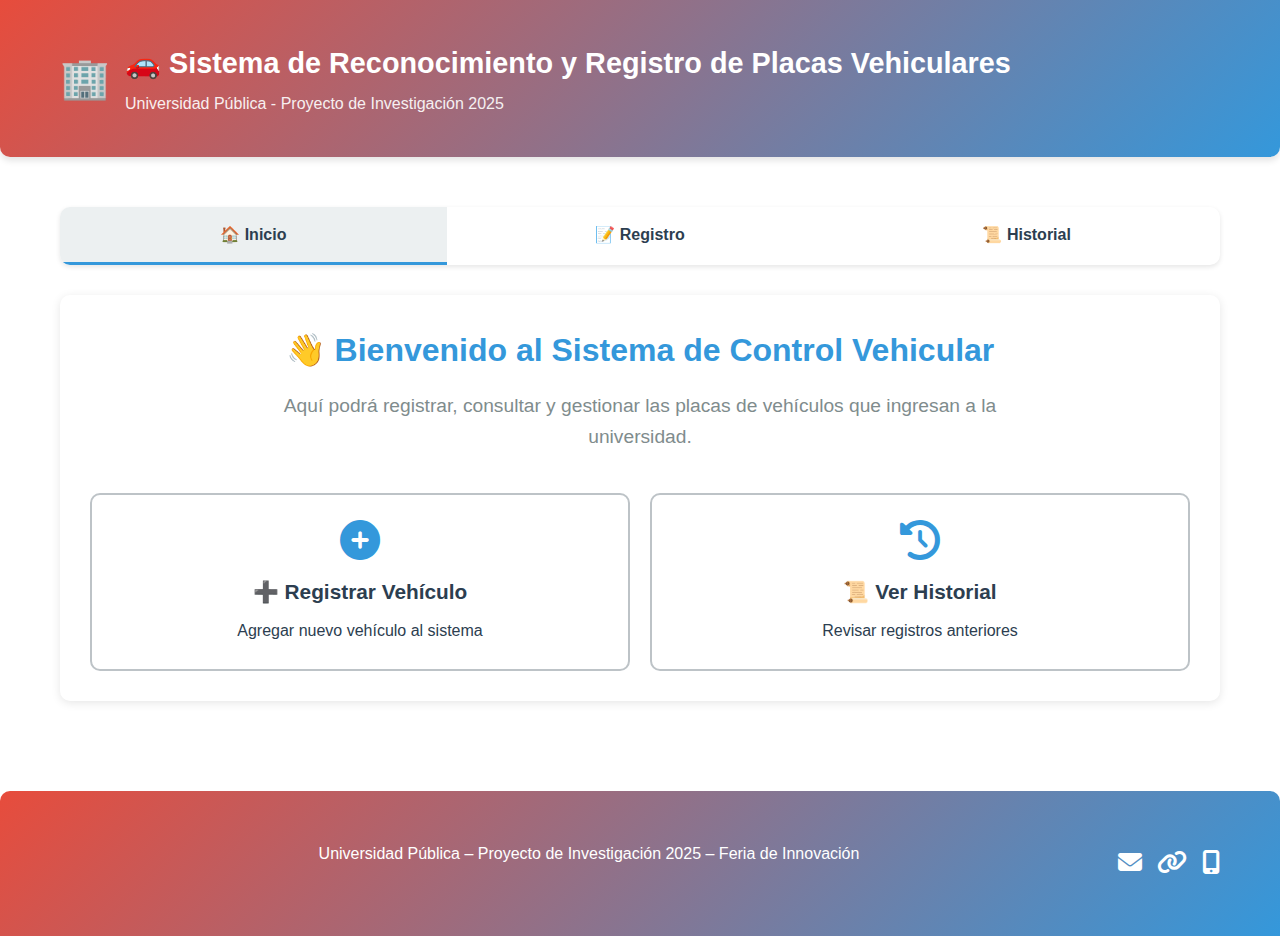
<file: Mi Sitio web/index.html>
<!DOCTYPE html>
<html lang="es">
<head>
    <meta charset="UTF-8">
    <meta name="viewport" content="width=device-width, initial-scale=1.0">
    <title>🚗 Sistema de Reconocimiento y Registro de Placas Vehiculares</title>
    <link rel="stylesheet" href="https://cdnjs.cloudflare.com/ajax/libs/font-awesome/6.4.0/css/all.min.css">
    <style>
        :root {
            --primary-red: #e74c3c;
            --primary-blue: #3498db;
            --secondary-red: #c0392b;
            --secondary-blue: #2980b9;
            --success: #27ae60;
            --warning: #f39c12;
            --danger: #e74c3c;
            --light: #ecf0f1;
            --dark: #2c3e50;
            --gray: #7f8c8d;
            --light-gray: #bdc3c7;
            --with-plate-color: #3498db;
            --without-plate-color: #f39c12;
            --restricted-color: #e74c3c;
        }
        
        * {
            margin: 0;
            padding: 0;
            box-sizing: border-box;
            font-family: 'Segoe UI', Tahoma, Geneva, Verdana, sans-serif;
        }
        
        body {
            background-color: white;
            color: var(--dark);
            line-height: 1.6;
        }
        
        .container {
            max-width: 1200px;
            margin: 0 auto;
            padding: 20px;
        }
        
        /* Header */
        header {
            background: linear-gradient(135deg, var(--primary-red), var(--primary-blue));
            color: white;
            padding: 20px 0;
            border-radius: 0 0 10px 10px;
            box-shadow: 0 4px 6px rgba(0,0,0,0.1);
            margin-bottom: 30px;
        }
        
        .header-content {
            display: flex;
            align-items: center;
            justify-content: space-between;
        }
        
        .logo {
            display: flex;
            align-items: center;
            gap: 15px;
        }
        
        .logo-icon {
            font-size: 2.5rem;
        }
        
        .logo-text h1 {
            font-size: 1.8rem;
            margin-bottom: 5px;
        }
        
        .logo-text p {
            font-size: 1rem;
            opacity: 0.9;
        }
        
        /* Navigation */
        nav {
            background: white;
            border-radius: 10px;
            overflow: hidden;
            box-shadow: 0 2px 5px rgba(0,0,0,0.1);
            margin-bottom: 30px;
        }
        
        .nav-menu {
            display: flex;
            list-style: none;
        }
        
        .nav-item {
            flex: 1;
            text-align: center;
        }
        
        .nav-link {
            display: block;
            padding: 15px 20px;
            text-decoration: none;
            color: var(--dark);
            font-weight: 600;
            transition: all 0.3s ease;
            border-bottom: 3px solid transparent;
        }
        
        .nav-link:hover, .nav-link.active {
            background-color: var(--light);
            border-bottom: 3px solid var(--primary-blue);
        }
        
        /* Main Content */
        .tab-content {
            display: none;
            background: white;
            padding: 30px;
            border-radius: 10px;
            box-shadow: 0 2px 10px rgba(0,0,0,0.1);
            margin-bottom: 30px;
        }
        
        .tab-content.active {
            display: block;
            animation: fadeIn 0.5s ease;
        }
        
        @keyframes fadeIn {
            from { opacity: 0; transform: translateY(10px); }
            to { opacity: 1; transform: translateY(0); }
        }
        
        /* Dashboard */
        .dashboard-welcome {
            text-align: center;
            margin-bottom: 40px;
        }
        
        .dashboard-welcome h2 {
            font-size: 2rem;
            margin-bottom: 15px;
            color: var(--primary-blue);
        }
        
        .dashboard-welcome p {
            font-size: 1.2rem;
            max-width: 800px;
            margin: 0 auto;
            color: var(--gray);
        }
        
        .dashboard-buttons {
            display: grid;
            grid-template-columns: repeat(auto-fit, minmax(250px, 1fr));
            gap: 20px;
            margin-top: 30px;
        }
        
        .dashboard-btn {
            background: white;
            border: 2px solid var(--light-gray);
            border-radius: 10px;
            padding: 25px 20px;
            text-align: center;
            cursor: pointer;
            transition: all 0.3s ease;
            text-decoration: none;
            color: var(--dark);
        }
        
        .dashboard-btn:hover {
            transform: translateY(-5px);
            box-shadow: 0 5px 15px rgba(0,0,0,0.1);
            border-color: var(--primary-blue);
        }
        
        .dashboard-btn i {
            font-size: 2.5rem;
            margin-bottom: 15px;
            color: var(--primary-blue);
        }
        
        .dashboard-btn h3 {
            font-size: 1.3rem;
            margin-bottom: 10px;
        }
        
        /* Registration Menu */
        .registration-menu {
            display: flex;
            gap: 20px;
            margin-bottom: 30px;
        }
        
        .registration-option {
            flex: 1;
            padding: 20px;
            text-align: center;
            border: 2px solid var(--light-gray);
            border-radius: 10px;
            cursor: pointer;
            transition: all 0.3s ease;
            font-weight: 600;
            font-size: 1.1rem;
        }
        
        .registration-option:hover {
            transform: translateY(-5px);
            box-shadow: 0 5px 15px rgba(0,0,0,0.1);
        }
        
        .registration-option.active {
            border-color: var(--primary-blue);
            background-color: #f0f8ff;
        }
        
        .registration-option.with-plate:hover, .registration-option.with-plate.active {
            border-color: var(--with-plate-color);
            background-color: #f0f8ff;
        }
        
        .registration-option.without-plate:hover, .registration-option.without-plate.active {
            border-color: var(--without-plate-color);
            background-color: #fffaf0;
        }
        
        .registration-option.restricted:hover, .registration-option.restricted.active {
            border-color: var(--restricted-color);
            background-color: #fdf2f2;
        }
        
        /* Forms */
        .vehicle-form {
            display: none;
        }
        
        .vehicle-form.active {
            display: block;
            animation: fadeIn 0.5s ease;
        }
        
        .form-group {
            margin-bottom: 20px;
        }
        
        label {
            display: block;
            margin-bottom: 8px;
            font-weight: 600;
        }
        
        input, select, textarea {
            width: 100%;
            padding: 12px;
            border: 1px solid #ddd;
            border-radius: 5px;
            font-size: 1rem;
            transition: border 0.3s;
        }
        
        input:focus, select:focus, textarea:focus {
            border-color: var(--primary-blue);
            outline: none;
        }
        
        .camera-container {
            border: 2px dashed #ddd;
            border-radius: 5px;
            padding: 20px;
            text-align: center;
            margin-bottom: 20px;
            cursor: pointer;
            transition: all 0.3s;
        }
        
        .camera-container:hover {
            border-color: var(--primary-blue);
            background-color: #f9f9f9;
        }
        
        .camera-icon {
            font-size: 3rem;
            color: #bbb;
            margin-bottom: 10px;
        }
        
        .preview-image {
            max-width: 100%;
            max-height: 200px;
            margin-top: 15px;
            border-radius: 5px;
            display: none;
        }
        
        .photo-optional {
            font-size: 0.9rem;
            color: var(--gray);
            font-style: italic;
            margin-top: 5px;
        }
        
        .btn {
            padding: 12px 25px;
            border: none;
            border-radius: 5px;
            cursor: pointer;
            font-size: 1rem;
            font-weight: 600;
            transition: all 0.3s;
            display: inline-block;
            text-align: center;
        }
        
        .btn-primary {
            background: linear-gradient(135deg, var(--primary-blue), var(--secondary-blue));
            color: white;
        }
        
        .btn-primary:hover {
            background: linear-gradient(135deg, var(--secondary-blue), var(--primary-blue));
        }
        
        .btn-success {
            background-color: var(--success);
            color: white;
        }
        
        .btn-success:hover {
            background-color: #219653;
        }
        
        .btn-danger {
            background-color: var(--danger);
            color: white;
        }
        
        .btn-danger:hover {
            background-color: #c0392b;
        }
        
        .btn-warning {
            background-color: var(--warning);
            color: white;
        }
        
        .btn-warning:hover {
            background-color: #e67e22;
        }
        
        .btn-small {
            padding: 6px 12px;
            font-size: 0.9rem;
            margin: 0 5px;
        }
        
        /* Results */
        .result-container {
            padding: 20px;
            border-radius: 5px;
            margin-top: 20px;
            display: none;
        }
        
        .result-success {
            background-color: #d4edda;
            color: #155724;
            border: 1px solid #c3e6cb;
        }
        
        .result-error {
            background-color: #f8d7da;
            color: #721c24;
            border: 1px solid #f5c6cb;
        }
        
        .result-warning {
            background-color: #fff3cd;
            color: #856404;
            border: 1px solid #ffeaa7;
        }
        
        /* Search Section */
        .search-section {
            background-color: #f9f9f9;
            padding: 20px;
            border-radius: 10px;
            margin-bottom: 30px;
        }
        
        .search-form {
            display: flex;
            gap: 10px;
        }
        
        .search-input {
            flex: 1;
        }
        
        /* Tables */
        .table-container {
            overflow-x: auto;
            margin-top: 20px;
        }
        
        table {
            width: 100%;
            border-collapse: collapse;
        }
        
        th, td {
            padding: 12px 15px;
            text-align: left;
            border-bottom: 1px solid #ddd;
        }
        
        th {
            background-color: var(--light);
            font-weight: 600;
        }
        
        tr:hover {
            background-color: #f9f9f9;
        }
        
        .banned-table {
            background-color: #f8d7da;
        }
        
        .banned-table th {
            background-color: #f5c6cb;
        }
        
        .icon-cell {
            text-align: center;
            font-size: 1.5rem;
        }
        
        .status-badge {
            padding: 5px 10px;
            border-radius: 20px;
            font-size: 0.8rem;
            font-weight: 600;
        }
        
        .status-authorized {
            background-color: #d4edda;
            color: #155724;
        }
        
        .status-banned {
            background-color: #f8d7da;
            color: #721c24;
        }
        
        .status-restricted {
            background-color: #fff3cd;
            color: #856404;
        }
        
        .with-plate-row {
            border-left: 4px solid var(--with-plate-color);
        }
        
        .without-plate-row {
            border-left: 4px solid var(--without-plate-color);
        }
        
        .restricted-row {
            border-left: 4px solid var(--restricted-color);
        }
        
        .date-time-cell {
            display: flex;
            flex-direction: column;
            gap: 5px;
        }
        
        .action-cell {
            text-align: center;
        }
        
        /* Modal */
        .modal {
            display: none;
            position: fixed;
            top: 0;
            left: 0;
            width: 100%;
            height: 100%;
            background-color: rgba(0, 0, 0, 0.5);
            z-index: 1000;
            justify-content: center;
            align-items: center;
        }
        
        .modal-content {
            background-color: white;
            padding: 30px;
            border-radius: 10px;
            width: 90%;
            max-width: 600px;
            max-height: 90vh;
            overflow-y: auto;
            box-shadow: 0 5px 15px rgba(0,0,0,0.3);
        }
        
        .modal-header {
            display: flex;
            justify-content: space-between;
            align-items: center;
            margin-bottom: 20px;
            border-bottom: 1px solid #eee;
            padding-bottom: 15px;
        }
        
        .modal-title {
            font-size: 1.5rem;
            font-weight: 600;
        }
        
        .close-modal {
            background: none;
            border: none;
            font-size: 1.5rem;
            cursor: pointer;
            color: var(--gray);
        }
        
        .close-modal:hover {
            color: var(--dark);
        }
        
        /* Footer */
        footer {
            background: linear-gradient(135deg, var(--primary-red), var(--primary-blue));
            color: white;
            padding: 30px 0;
            text-align: center;
            border-radius: 10px 10px 0 0;
            margin-top: 40px;
        }
        
        .footer-content {
            display: flex;
            justify-content: space-between;
            align-items: center;
            flex-wrap: wrap;
        }
        
        .footer-text {
            flex: 1;
            min-width: 300px;
            margin-bottom: 20px;
        }
        
        .footer-icons {
            display: flex;
            gap: 15px;
            font-size: 1.5rem;
        }
        
        .footer-icons a {
            color: white;
            transition: all 0.3s;
        }
        
        .footer-icons a:hover {
            transform: translateY(-3px);
        }
        
        /* Botón de actualizar */
        .refresh-button {
            background-color: var(--primary-blue);
            color: white;
            border: none;
            padding: 10px 15px;
            border-radius: 5px;
            cursor: pointer;
            margin-bottom: 15px;
            display: flex;
            align-items: center;
            gap: 5px;
            font-weight: 600;
        }
        
        .refresh-button:hover {
            background-color: var(--secondary-blue);
        }
        
        /* Responsive */
        @media (max-width: 768px) {
            .header-content {
                flex-direction: column;
                text-align: center;
                gap: 15px;
            }
            
            .nav-menu {
                flex-direction: column;
            }
            
            .dashboard-buttons {
                grid-template-columns: 1fr;
            }
            
            .footer-content {
                flex-direction: column;
            }
            
            .registration-menu {
                flex-direction: column;
            }
            
            .search-form {
                flex-direction: column;
            }
            
            .modal-content {
                width: 95%;
                padding: 20px;
            }
        }
    </style>
</head>
<body>
    <header>
        <div class="container">
            <div class="header-content">
                <div class="logo">
                    <div class="logo-icon">🏢</div>
                    <div class="logo-text">
                        <h1>🚗 Sistema de Reconocimiento y Registro de Placas Vehiculares</h1>
                        <p>Universidad Pública - Proyecto de Investigación 2025</p>
                    </div>
                </div>
            </div>
        </div>
    </header>
    
    <div class="container">
        <nav>
            <ul class="nav-menu">
                <li class="nav-item"><a href="#" class="nav-link active" data-tab="dashboard">🏠 Inicio</a></li>
                <li class="nav-item"><a href="#" class="nav-link" data-tab="register">📝 Registro</a></li>
                <li class="nav-item"><a href="#" class="nav-link" data-tab="history">📜 Historial</a></li>
            </ul>
        </nav>
        
        <!-- Dashboard -->
        <div id="dashboard" class="tab-content active">
            <div class="dashboard-welcome">
                <h2>👋 Bienvenido al Sistema de Control Vehicular</h2>
                <p>Aquí podrá registrar, consultar y gestionar las placas de vehículos que ingresan a la universidad.</p>
            </div>
            
            <div class="dashboard-buttons">
                <a href="#" class="dashboard-btn" data-tab="register">
                    <i class="fas fa-plus-circle"></i>
                    <h3>➕ Registrar Vehículo</h3>
                    <p>Agregar nuevo vehículo al sistema</p>
                </a>
                
                <a href="#" class="dashboard-btn" data-tab="history">
                    <i class="fas fa-history"></i>
                    <h3>📜 Ver Historial</h3>
                    <p>Revisar registros anteriores</p>
                </a>
            </div>
        </div>
        
        <!-- Registrar Vehículo -->
        <div id="register" class="tab-content">
            <h2>🚘 Registro de Vehículos</h2>
            <p>Seleccione el tipo de vehículo que desea registrar:</p>
            
            <div class="registration-menu">
                <div class="registration-option with-plate active" data-form="with-plate">
                    Vehículos con Placas
                </div>
                
                <div class="registration-option without-plate" data-form="without-plate">
                    Vehículos sin Placas
                </div>
                
                <div class="registration-option restricted" data-form="restricted">
                    Vehículos con Placas Restringidas
                </div>
            </div>
            
            <!-- Formulario para vehículos con placa -->
            <div id="with-plate-form" class="vehicle-form active">
                <h3>📝 Registro de Vehículo con Placa</h3>
                
                <div class="form-group">
                    <label for="vehiclePhoto">📷 Foto de la Placa (Opcional):</label>
                    <div class="camera-container" id="registerCamera">
                        <div class="camera-icon">📷</div>
                        <p>Haga clic aquí para subir una foto de la placa</p>
                        <input type="file" id="registerFileInput" accept="image/*" style="display: none;">
                        <img id="registerPreview" class="preview-image" alt="Vista previa de la placa">
                    </div>
                    <p class="photo-optional">La foto es opcional, pero recomendada para mejor identificación.</p>
                </div>
                
                <div class="form-group">
                    <label for="plateNumberRegister">🔢 Número de Placa:</label>
                    <input type="text" id="plateNumberRegister" placeholder="Ej: ABC123" required>
                </div>
                
                <div class="form-group">
                    <label for="ownerName">🧑 Nombre del Propietario:</label>
                    <input type="text" id="ownerName" placeholder="Ej: Juan Pérez" required>
                </div>
                
                <div class="form-group">
                    <label for="ownerId">🪪 Carnet de Identidad:</label>
                    <input type="text" id="ownerId" placeholder="Ej: 12345678" required>
                </div>
                
                <div class="form-group">
                    <label for="vehicleType">🚗 Tipo de Vehículo:</label>
                    <select id="vehicleType" required>
                        <option value="">Seleccione un tipo</option>
                        <option value="Automóvil">Automóvil</option>
                        <option value="Motocicleta">Motocicleta</option>
                        <option value="Camioneta">Camioneta</option>
                        <option value="Camión">Camión</option>
                        <option value="Otro">Otro</option>
                    </select>
                </div>
                
                <div class="form-group">
                    <label for="faculty">🏫 Facultad/Área:</label>
                    <select id="faculty" required>
                        <option value="">Seleccione una facultad</option>
                        <option value="Ingeniería">Ingeniería</option>
                        <option value="Ciencias">Ciencias</option>
                        <option value="Humanidades">Humanidades</option>
                        <option value="Medicina">Medicina</option>
                        <option value="Administración">Administración</option>
                    </select>
                </div>
                
                <div class="form-group">
                    <label for="vehicleColor">🎨 Color del Vehículo:</label>
                    <input type="text" id="vehicleColor" placeholder="Ej: Rojo" required>
                </div>
                
                <div class="form-group">
                    <label for="observations">✍️ Observaciones:</label>
                    <textarea id="observations" rows="3" placeholder="Observaciones adicionales..."></textarea>
                </div>
                
                <button id="registerBtn" class="btn btn-primary">💾 Guardar Registro</button>
            </div>
            
            <!-- Formulario para vehículos sin placa -->
            <div id="without-plate-form" class="vehicle-form">
                <h3>🏍️ Registro de Vehículo sin Placa</h3>
                
                <div class="form-group">
                    <label for="noPlateVehiclePhoto">📷 Foto del Vehículo (Opcional):</label>
                    <div class="camera-container" id="noPlateCamera">
                        <div class="camera-icon">📷</div>
                        <p>Haga clic aquí para subir una foto del vehículo</p>
                        <input type="file" id="noPlateFileInput" accept="image/*" style="display: none;">
                        <img id="noPlatePreview" class="preview-image" alt="Vista previa del vehículo">
                    </div>
                    <p class="photo-optional">La foto es opcional, pero recomendada para mejor identificación.</p>
                </div>
                
                <div class="form-group">
                    <label for="driverName">🧑 Nombre del Conductor:</label>
                    <input type="text" id="driverName" placeholder="Ej: Carlos Ruiz" required>
                </div>
                
                <div class="form-group">
                    <label for="driverId">🪪 Carnet de Identidad:</label>
                    <input type="text" id="driverId" placeholder="Ej: 87654321" required>
                </div>
                
                <div class="form-group">
                    <label for="driverLicensePhoto">📋 Foto de Permiso de Conducir o Carnet de Identidad (Opcional):</label>
                    <div class="camera-container" id="licenseCamera">
                        <div class="camera-icon">📷</div>
                        <p>Haga clic aquí para subir una foto del permiso de conducir o carnet</p>
                        <input type="file" id="licenseFileInput" accept="image/*" style="display: none;">
                        <img id="licensePreview" class="preview-image" alt="Vista previa del permiso">
                    </div>
                    <p class="photo-optional">La foto es opcional, pero recomendada para mejor identificación.</p>
                </div>
                
                <div class="form-group">
                    <label for="noPlateVehicleType">🚗 Tipo de Vehículo:</label>
                    <select id="noPlateVehicleType" required>
                        <option value="">Seleccione un tipo</option>
                        <option value="Automóvil">Automóvil</option>
                        <option value="Motocicleta">Motocicleta</option>
                        <option value="Camioneta">Camioneta</option>
                        <option value="Camión">Camión</option>
                        <option value="Otro">Otro</option>
                    </select>
                </div>
                
                <div class="form-group">
                    <label for="noPlateFaculty">🏫 Facultad/Área:</label>
                    <select id="noPlateFaculty" required>
                        <option value="">Seleccione una facultad</option>
                        <option value="Ingeniería">Ingeniería</option>
                        <option value="Ciencias">Ciencias</option>
                        <option value="Humanidades">Humanidades</option>
                        <option value="Medicina">Medicina</option>
                        <option value="Administración">Administración</option>
                    </select>
                </div>
                
                <div class="form-group">
                    <label for="noPlateObservations">✍️ Observaciones:</label>
                    <textarea id="noPlateObservations" rows="3" placeholder="Observaciones adicionales..."></textarea>
                </div>
                
                <button id="noPlateRegisterBtn" class="btn btn-warning">💾 Registrar Vehículo Sin Placa</button>
            </div>
            
            <!-- Formulario para vehículos con placas restringidas -->
            <div id="restricted-form" class="vehicle-form">
                <h3>⛔ Registro de Vehículo con Placa Restringida</h3>
                
                <div class="form-group">
                    <label for="restrictedPlate">🔢 Número de Placa a Restringir:</label>
                    <input type="text" id="restrictedPlate" placeholder="Ej: ABC123" required>
                </div>
                
                <div class="form-group">
                    <label for="restrictedReason">📋 Motivo de la Restricción:</label>
                    <select id="restrictedReason" required>
                        <option value="">Seleccione un motivo</option>
                        <option value="Reporte de robo">Reporte de robo</option>
                        <option value="Infracciones reiteradas">Infracciones reiteradas</option>
                        <option value="Vehículo no autorizado">Vehículo no autorizado</option>
                        <option value="Otro">Otro</option>
                    </select>
                </div>
                
                <div class="form-group">
                    <label for="customReason">✍️ Motivo Personalizado (si seleccionó "Otro"):</label>
                    <textarea id="customReason" rows="2" placeholder="Especifique el motivo de restricción..."></textarea>
                </div>
                
                <div class="form-group">
                    <label for="restrictedStartDate">📅 Fecha de Inicio de Restricción:</label>
                    <input type="date" id="restrictedStartDate" required>
                </div>
                
                <div class="form-group">
                    <label for="restrictedEndDate">📅 Fecha de Fin de Restricción:</label>
                    <input type="date" id="restrictedEndDate" required>
                </div>
                
                <div class="form-group">
                    <label for="restrictedResponsible">👤 Responsable de la Restricción:</label>
                    <input type="text" id="restrictedResponsible" placeholder="Ej: Departamento de Seguridad" required>
                </div>
                
                <button id="restrictedRegisterBtn" class="btn btn-danger">💾 Registrar Restricción</button>
            </div>
            
            <div id="registerResult" class="result-container">
                <!-- Resultado del registro se mostrará aquí -->
            </div>
        </div>
        
        <!-- Historial -->
        <div id="history" class="tab-content">
            <h2>📜 Historial de Registros</h2>
            <p>Lista de todos los vehículos registrados en el sistema.</p>
            
            <!-- Botón para actualizar la tabla -->
            <button id="refreshTableBtn" class="refresh-button">
                <i class="fas fa-sync-alt"></i> Actualizar Tabla
            </button>
            
            <!-- Búsqueda de vehículos -->
            <div class="search-section">
                <h3>🔍 Búsqueda de Vehículos</h3>
                <p>Ingrese la placa o ID del vehículo que desea buscar:</p>
                <div class="search-form">
                    <input type="text" id="searchInput" placeholder="Ej: ABC123 o SINPL-2025-001" class="search-input">
                    <button id="searchBtn" class="btn btn-primary">🔍 Buscar</button>
                </div>
                
                <div id="searchResult" class="result-container">
                    <!-- Resultado de la búsqueda se mostrará aquí -->
                </div>
            </div>
            
            <div class="table-container">
                <table>
                    <thead>
                        <tr>
                            <th>Tipo</th>
                            <th>Foto</th>
                            <th>Placa/ID</th>
                            <th>Tipo Vehículo</th>
                            <th>Dueño/Conductor</th>
                            <th>Facultad/Área</th>
                            <th>Fecha y Hora</th>
                            <th>Estado</th>
                            <th>Acciones</th>
                        </tr>
                    </thead>
                    <tbody id="historyTableBody">
                        <!-- Los datos se cargarán dinámicamente -->
                    </tbody>
                </table>
            </div>
        </div>
    </div>
    
    <!-- Modal para editar vehículo -->
    <div id="editModal" class="modal">
        <div class="modal-content">
            <div class="modal-header">
                <h3 class="modal-title">✏️ Editar Vehículo</h3>
                <button class="close-modal">&times;</button>
            </div>
            <div id="editModalBody">
                <!-- Contenido del modal se cargará dinámicamente -->
            </div>
        </div>
    </div>
    
    <footer>
        <div class="container">
            <div class="footer-content">
                <div class="footer-text">
                    <p>Universidad Pública – Proyecto de Investigación 2025 – Feria de Innovación</p>
                </div>
                <div class="footer-icons">
                    <a href="#"><i class="fas fa-envelope"></i></a>
                    <a href="#"><i class="fas fa-link"></i></a>
                    <a href="#"><i class="fas fa-mobile-alt"></i></a>
                </div>
            </div>
        </div>
    </footer>

    <script>
        // Base de datos simulada - VACÍAS para que tú añadas tus propios registros
        let vehicleDatabase = JSON.parse(localStorage.getItem('vehicleDatabase')) || [];
        let restrictedPlates = JSON.parse(localStorage.getItem('restrictedPlates')) || [];
        let noPlateVehicles = JSON.parse(localStorage.getItem('noPlateVehicles')) || [];
        
        // Navegación
        const navLinks = document.querySelectorAll('.nav-link');
        const tabContents = document.querySelectorAll('.tab-content');
        const dashboardButtons = document.querySelectorAll('.dashboard-btn');
        
        function switchTab(tabId) {
            // Remover clase active de todas las pestañas y contenidos
            navLinks.forEach(link => link.classList.remove('active'));
            tabContents.forEach(content => content.classList.remove('active'));
            
            // Agregar clase active a la pestaña y contenido seleccionados
            document.querySelector(`[data-tab="${tabId}"]`).classList.add('active');
            document.getElementById(tabId).classList.add('active');
            
            // Si se cambia a la pestaña de historial, actualizar la tabla
            if (tabId === 'history') {
                updateHistoryTable();
            }
        }
        
        navLinks.forEach(link => {
            link.addEventListener('click', (e) => {
                e.preventDefault();
                const tabId = link.getAttribute('data-tab');
                switchTab(tabId);
            });
        });
        
        dashboardButtons.forEach(button => {
            button.addEventListener('click', (e) => {
                e.preventDefault();
                const tabId = button.getAttribute('data-tab');
                switchTab(tabId);
            });
        });
        
        // Botón para actualizar la tabla
        document.getElementById('refreshTableBtn').addEventListener('click', function() {
            updateHistoryTable();
            showNotification('Tabla actualizada correctamente', 'success');
        });
        
        // Función para mostrar notificaciones
        function showNotification(message, type) {
            // Crear elemento de notificación
            const notification = document.createElement('div');
            notification.style.cssText = `
                position: fixed;
                top: 20px;
                right: 20px;
                padding: 15px 20px;
                border-radius: 5px;
                color: white;
                font-weight: bold;
                z-index: 10000;
                animation: slideIn 0.3s ease;
                box-shadow: 0 4px 6px rgba(0,0,0,0.1);
            `;
            
            if (type === 'success') {
                notification.style.backgroundColor = '#27ae60';
            } else if (type === 'error') {
                notification.style.backgroundColor = '#e74c3c';
            } else {
                notification.style.backgroundColor = '#3498db';
            }
            
            notification.textContent = message;
            document.body.appendChild(notification);
            
            // Remover después de 3 segundos
            setTimeout(() => {
                notification.style.animation = 'slideOut 0.3s ease';
                setTimeout(() => {
                    if (notification.parentNode) {
                        notification.parentNode.removeChild(notification);
                    }
                }, 300);
            }, 3000);
        }
        
        // Añadir animaciones CSS para las notificaciones
        const style = document.createElement('style');
        style.textContent = `
            @keyframes slideIn {
                from { transform: translateX(100%); opacity: 0; }
                to { transform: translateX(0); opacity: 1; }
            }
            @keyframes slideOut {
                from { transform: translateX(0); opacity: 1; }
                to { transform: translateX(100%); opacity: 0; }
            }
        `;
        document.head.appendChild(style);
        
        // Menú de registro
        const registrationOptions = document.querySelectorAll('.registration-option');
        const vehicleForms = document.querySelectorAll('.vehicle-form');
        
        registrationOptions.forEach(option => {
            option.addEventListener('click', () => {
                // Remover clase active de todas las opciones y formularios
                registrationOptions.forEach(opt => opt.classList.remove('active'));
                vehicleForms.forEach(form => form.classList.remove('active'));
                
                // Agregar clase active a la opción y formulario seleccionados
                option.classList.add('active');
                const formId = option.getAttribute('data-form') + '-form';
                document.getElementById(formId).classList.add('active');
            });
        });
        
        // Configuración de la cámara para registro con placa
        const registerCamera = document.getElementById('registerCamera');
        const registerFileInput = document.getElementById('registerFileInput');
        const registerPreview = document.getElementById('registerPreview');
        
        registerCamera.addEventListener('click', () => {
            registerFileInput.click();
        });
        
        registerFileInput.addEventListener('change', function() {
            if (this.files && this.files[0]) {
                const reader = new FileReader();
                
                reader.onload = function(e) {
                    registerPreview.src = e.target.result;
                    registerPreview.style.display = 'block';
                }
                
                reader.readAsDataURL(this.files[0]);
            }
        });
        
        // Configuración de la cámara para vehículos sin placa
        const noPlateCamera = document.getElementById('noPlateCamera');
        const noPlateFileInput = document.getElementById('noPlateFileInput');
        const noPlatePreview = document.getElementById('noPlatePreview');
        
        noPlateCamera.addEventListener('click', () => {
            noPlateFileInput.click();
        });
        
        noPlateFileInput.addEventListener('change', function() {
            if (this.files && this.files[0]) {
                const reader = new FileReader();
                
                reader.onload = function(e) {
                    noPlatePreview.src = e.target.result;
                    noPlatePreview.style.display = 'block';
                }
                
                reader.readAsDataURL(this.files[0]);
            }
        });
        
        // Configuración de la cámara para licencia
        const licenseCamera = document.getElementById('licenseCamera');
        const licenseFileInput = document.getElementById('licenseFileInput');
        const licensePreview = document.getElementById('licensePreview');
        
        licenseCamera.addEventListener('click', () => {
            licenseFileInput.click();
        });
        
        licenseFileInput.addEventListener('change', function() {
            if (this.files && this.files[0]) {
                const reader = new FileReader();
                
                reader.onload = function(e) {
                    licensePreview.src = e.target.result;
                    licensePreview.style.display = 'block';
                }
                
                reader.readAsDataURL(this.files[0]);
            }
        });
        
        // Registrar vehículo con placa
        document.getElementById('registerBtn').addEventListener('click', function() {
            const plateNumber = document.getElementById('plateNumberRegister').value.trim().toUpperCase();
            const ownerName = document.getElementById('ownerName').value.trim();
            const ownerId = document.getElementById('ownerId').value.trim();
            const vehicleType = document.getElementById('vehicleType').value;
            const faculty = document.getElementById('faculty').value;
            const vehicleColor = document.getElementById('vehicleColor').value.trim();
            const observations = document.getElementById('observations').value.trim();
            const resultContainer = document.getElementById('registerResult');
            
            if (!plateNumber || !ownerName || !ownerId || !vehicleType || !faculty || !vehicleColor) {
                alert('Por favor, complete todos los campos obligatorios.');
                return;
            }
            
            // Verificar si la placa ya existe
            if (vehicleDatabase.find(v => v.plate === plateNumber)) {
                resultContainer.innerHTML = `
                    <div class="result-error">
                        <h3>❌ Error en el Registro</h3>
                        <p>El vehículo con placa <strong>${plateNumber}</strong> ya está registrado en el sistema.</p>
                    </div>
                `;
                resultContainer.style.display = 'block';
                return;
            }
            
            // Verificar si la placa está restringida
            if (restrictedPlates.find(r => r.plate === plateNumber)) {
                resultContainer.innerHTML = `
                    <div class="result-error">
                        <h3>⛔ Placa Restringida</h3>
                        <p>La placa <strong>${plateNumber}</strong> está actualmente restringida y no puede ser registrada.</p>
                    </div>
                `;
                resultContainer.style.display = 'block';
                return;
            }
            
            // Crear nuevo vehículo
            const now = new Date();
            const newVehicle = {
                id: Date.now(),
                plate: plateNumber,
                owner: ownerName,
                ownerId: ownerId,
                vehicleType: vehicleType,
                faculty: faculty,
                color: vehicleColor,
                observations: observations,
                registrationDate: now.toLocaleString('es-ES'),
                date: now.toISOString().split('T')[0],
                time: now.toTimeString().split(' ')[0],
                gate: "Principal",
                image: registerPreview.src || "[data-uri]",
                status: "Autorizado",
                type: "with-plate"
            };
            
            // Agregar a la base de datos
            vehicleDatabase.push(newVehicle);
            localStorage.setItem('vehicleDatabase', JSON.stringify(vehicleDatabase));
            
            // Mostrar resultado
            resultContainer.innerHTML = `
                <div class="result-success">
                    <h3>✅ Vehículo Registrado Exitosamente</h3>
                    <p><strong>Placa:</strong> ${newVehicle.plate}</p>
                    <p><strong>Propietario:</strong> ${newVehicle.owner}</p>
                    <p><strong>Facultad:</strong> ${newVehicle.faculty}</p>
                    <p><strong>Fecha de Registro:</strong> ${newVehicle.registrationDate}</p>
                </div>
            `;
            resultContainer.style.display = 'block';
            
            // Limpiar formulario
            document.getElementById('plateNumberRegister').value = '';
            document.getElementById('ownerName').value = '';
            document.getElementById('ownerId').value = '';
            document.getElementById('vehicleType').value = '';
            document.getElementById('faculty').value = '';
            document.getElementById('vehicleColor').value = '';
            document.getElementById('observations').value = '';
            registerPreview.style.display = 'none';
            registerFileInput.value = '';
            
            // Actualizar las tablas
            updateHistoryTable();
            showNotification('Vehículo registrado correctamente', 'success');
        });
        
        // Registrar vehículo sin placa
        document.getElementById('noPlateRegisterBtn').addEventListener('click', function() {
            const driverName = document.getElementById('driverName').value.trim();
            const driverId = document.getElementById('driverId').value.trim();
            const vehicleType = document.getElementById('noPlateVehicleType').value;
            const faculty = document.getElementById('noPlateFaculty').value;
            const observations = document.getElementById('noPlateObservations').value.trim();
            const resultContainer = document.getElementById('registerResult');
            
            if (!driverName || !driverId || !vehicleType || !faculty) {
                alert('Por favor, complete todos los campos obligatorios.');
                return;
            }
            
            // Generar ID temporal
            const nextId = noPlateVehicles.length + 1;
            const tempId = `SINPL-2025-${nextId.toString().padStart(3, '0')}`;
            
            // Crear nuevo registro de vehículo sin placa
            const now = new Date();
            const newNoPlateVehicle = {
                id: tempId,
                driver: driverName,
                driverId: driverId,
                vehicleType: vehicleType,
                faculty: faculty,
                observations: observations,
                registrationDate: now.toLocaleString('es-ES'),
                date: now.toISOString().split('T')[0],
                time: now.toTimeString().split(' ')[0],
                vehicleImage: noPlatePreview.src || "[data-uri]",
                licenseImage: licensePreview.src || "[data-uri]",
                status: "Autorizado",
                type: "without-plate"
            };
            
            // Agregar a la base de datos
            noPlateVehicles.push(newNoPlateVehicle);
            localStorage.setItem('noPlateVehicles', JSON.stringify(noPlateVehicles));
            
            // Mostrar resultado
            resultContainer.innerHTML = `
                <div class="result-warning">
                    <h3>⚠️ Vehículo Sin Placa Registrado</h3>
                    <p>Se ha registrado exitosamente el vehículo sin placa.</p>
                    <p><strong>ID Temporal Asignado:</strong> ${newNoPlateVehicle.id}</p>
                    <p><strong>Conductor:</strong> ${newNoPlateVehicle.driver}</p>
                    <p><strong>Fecha de Registro:</strong> ${newNoPlateVehicle.registrationDate}</p>
                    <p><strong>Este ID debe ser utilizado para futuras consultas.</strong></p>
                </div>
            `;
            resultContainer.style.display = 'block';
            
            // Limpiar formulario
            document.getElementById('driverName').value = '';
            document.getElementById('driverId').value = '';
            document.getElementById('noPlateVehicleType').value = '';
            document.getElementById('noPlateFaculty').value = '';
            document.getElementById('noPlateObservations').value = '';
            noPlatePreview.style.display = 'none';
            licensePreview.style.display = 'none';
            noPlateFileInput.value = '';
            licenseFileInput.value = '';
            
            // Actualizar las tablas
            updateHistoryTable();
            showNotification('Vehículo sin placa registrado correctamente', 'success');
        });
        
        // Registrar vehículo con placa restringida
        document.getElementById('restrictedRegisterBtn').addEventListener('click', function() {
            const plateNumber = document.getElementById('restrictedPlate').value.trim().toUpperCase();
            const reason = document.getElementById('restrictedReason').value;
            const customReason = document.getElementById('customReason').value.trim();
            const startDate = document.getElementById('restrictedStartDate').value;
            const endDate = document.getElementById('restrictedEndDate').value;
            const responsible = document.getElementById('restrictedResponsible').value.trim();
            const resultContainer = document.getElementById('registerResult');
            
            if (!plateNumber || !reason || !startDate || !endDate || !responsible) {
                alert('Por favor, complete todos los campos obligatorios.');
                return;
            }
            
            // Si se seleccionó "Otro", usar el motivo personalizado
            const finalReason = reason === "Otro" ? customReason : reason;
            
            if (reason === "Otro" && !customReason) {
                alert('Por favor, especifique el motivo personalizado.');
                return;
            }
            
            // Verificar si la placa ya está restringida
            if (restrictedPlates.find(r => r.plate === plateNumber)) {
                resultContainer.innerHTML = `
                    <div class="result-error">
                        <h3>❌ Placa Ya Restringida</h3>
                        <p>La placa <strong>${plateNumber}</strong> ya está registrada como restringida.</p>
                    </div>
                `;
                resultContainer.style.display = 'block';
                return;
            }
            
            // Crear nueva restricción
            const now = new Date();
            const newRestriction = {
                id: Date.now(),
                plate: plateNumber,
                reason: finalReason,
                customReason: reason === "Otro" ? customReason : "",
                startDate: startDate,
                endDate: endDate,
                responsible: responsible,
                registrationDate: now.toLocaleString('es-ES'),
                date: now.toISOString().split('T')[0],
                time: now.toTimeString().split(' ')[0],
                status: "Restringido",
                type: "restricted"
            };
            
            // Agregar a la base de datos
            restrictedPlates.push(newRestriction);
            localStorage.setItem('restrictedPlates', JSON.stringify(restrictedPlates));
            
            // Mostrar resultado
            resultContainer.innerHTML = `
                <div class="result-error">
                    <h3>⛔ Placa Restringida Registrada</h3>
                    <p>Se ha registrado exitosamente la restricción para la placa <strong>${newRestriction.plate}</strong>.</p>
                    <p><strong>Motivo:</strong> ${newRestriction.reason}</p>
                    <p><strong>Período:</strong> ${newRestriction.startDate} a ${newRestriction.endDate}</p>
                    <p><strong>Responsable:</strong> ${newRestriction.responsible}</p>
                </div>
            `;
            resultContainer.style.display = 'block';
            
            // Limpiar formulario
            document.getElementById('restrictedPlate').value = '';
            document.getElementById('restrictedReason').value = '';
            document.getElementById('customReason').value = '';
            document.getElementById('restrictedStartDate').value = '';
            document.getElementById('restrictedEndDate').value = '';
            document.getElementById('restrictedResponsible').value = '';
            
            // Actualizar las tablas
            updateHistoryTable();
            showNotification('Placa restringida registrada correctamente', 'success');
        });
        
        // Búsqueda de vehículos
        document.getElementById('searchBtn').addEventListener('click', function() {
            const searchTerm = document.getElementById('searchInput').value.trim().toUpperCase();
            const resultContainer = document.getElementById('searchResult');
            
            if (!searchTerm) {
                alert('Por favor, ingrese un número de placa o ID para buscar.');
                return;
            }
            
            // Buscar en vehículos registrados
            const vehicle = vehicleDatabase.find(v => v.plate === searchTerm);
            
            // Buscar en vehículos sin placa (por ID temporal)
            const noPlate = noPlateVehicles.find(np => np.id === searchTerm);
            
            // Buscar en placas restringidas
            const restricted = restrictedPlates.find(r => r.plate === searchTerm);
            
            if (vehicle) {
                resultContainer.innerHTML = `
                    <div class="result-success">
                        <h3>✅ Vehículo Encontrado</h3>
                        <div style="display: flex; gap: 20px; align-items: flex-start; margin-top: 15px;">
                            <img src="${vehicle.image}" alt="Placa ${vehicle.plate}" style="width: 120px; height: 90px; object-fit: cover; border-radius: 5px;">
                            <div style="flex: 1;">
                                <p><strong>Placa:</strong> ${vehicle.plate}</p>
                                <p><strong>Propietario:</strong> ${vehicle.owner}</p>
                                <p><strong>Carnet de Identidad:</strong> ${vehicle.ownerId}</p>
                                <p><strong>Tipo de Vehículo:</strong> ${vehicle.vehicleType}</p>
                                <p><strong>Facultad:</strong> ${vehicle.faculty}</p>
                                <p><strong>Color:</strong> ${vehicle.color}</p>
                                <p><strong>Fecha de Registro:</strong> ${vehicle.registrationDate}</p>
                                <p><strong>Estado:</strong> <span class="status-badge status-authorized">${vehicle.status}</span></p>
                                <p><strong>Observaciones:</strong> ${vehicle.observations || 'Ninguna'}</p>
                            </div>
                        </div>
                    </div>
                `;
            } else if (noPlate) {
                resultContainer.innerHTML = `
                    <div class="result-warning">
                        <h3>⚠️ Vehículo Sin Placa Encontrado</h3>
                        <div style="display: flex; gap: 20px; align-items: flex-start; margin-top: 15px;">
                            <img src="${noPlate.vehicleImage}" alt="Vehículo sin placa" style="width: 120px; height: 90px; object-fit: cover; border-radius: 5px;">
                            <div style="flex: 1;">
                                <p><strong>ID Temporal:</strong> ${noPlate.id}</p>
                                <p><strong>Conductor:</strong> ${noPlate.driver}</p>
                                <p><strong>Carnet de Identidad:</strong> ${noPlate.driverId}</p>
                                <p><strong>Tipo de Vehículo:</strong> ${noPlate.vehicleType}</p>
                                <p><strong>Facultad:</strong> ${noPlate.faculty}</p>
                                <p><strong>Fecha de Registro:</strong> ${noPlate.registrationDate}</p>
                                <p><strong>Estado:</strong> <span class="status-badge status-authorized">${noPlate.status}</span></p>
                                <p><strong>Observaciones:</strong> ${noPlate.observations || 'Ninguna'}</p>
                            </div>
                        </div>
                    </div>
                `;
            } else if (restricted) {
                resultContainer.innerHTML = `
                    <div class="result-error">
                        <h3>⛔ Placa Restringida Encontrada</h3>
                        <div style="margin-top: 15px;">
                            <p><strong>Placa:</strong> ${restricted.plate}</p>
                            <p><strong>Motivo:</strong> ${restricted.reason}</p>
                            <p><strong>Período de Restricción:</strong> ${restricted.startDate} a ${restricted.endDate}</p>
                            <p><strong>Responsable:</strong> ${restricted.responsible}</p>
                            <p><strong>Fecha de Registro:</strong> ${restricted.registrationDate}</p>
                            <p><strong>Estado:</strong> <span class="status-badge status-restricted">${restricted.status}</span></p>
                        </div>
                    </div>
                `;
            } else {
                resultContainer.innerHTML = `
                    <div class="result-error">
                        <h3>❌ Vehículo No Encontrado</h3>
                        <p>El vehículo con placa/ID <strong>${searchTerm}</strong> no se encuentra en el sistema.</p>
                    </div>
                `;
            }
            
            resultContainer.style.display = 'block';
        });
        
        // Modal functions
        const modal = document.getElementById('editModal');
        const closeModal = document.querySelector('.close-modal');
        
        closeModal.addEventListener('click', function() {
            modal.style.display = 'none';
        });
        
        window.addEventListener('click', function(event) {
            if (event.target === modal) {
                modal.style.display = 'none';
            }
        });
        
        // Eliminar vehículo - FUNCIÓN MEJORADA
        function deleteVehicle(plateOrId, type) {
            if (confirm(`¿Está seguro de que desea eliminar el vehículo ${plateOrId}?`)) {
                let deleted = false;
                
                if (type === "with-plate") {
                    const initialLength = vehicleDatabase.length;
                    vehicleDatabase = vehicleDatabase.filter(v => v.plate !== plateOrId);
                    deleted = vehicleDatabase.length < initialLength;
                    if (deleted) {
                        localStorage.setItem('vehicleDatabase', JSON.stringify(vehicleDatabase));
                    }
                } else if (type === "without-plate") {
                    const initialLength = noPlateVehicles.length;
                    noPlateVehicles = noPlateVehicles.filter(v => v.id !== plateOrId);
                    deleted = noPlateVehicles.length < initialLength;
                    if (deleted) {
                        localStorage.setItem('noPlateVehicles', JSON.stringify(noPlateVehicles));
                    }
                } else if (type === "restricted") {
                    const initialLength = restrictedPlates.length;
                    restrictedPlates = restrictedPlates.filter(r => r.plate !== plateOrId);
                    deleted = restrictedPlates.length < initialLength;
                    if (deleted) {
                        localStorage.setItem('restrictedPlates', JSON.stringify(restrictedPlates));
                    }
                }
                
                if (deleted) {
                    // Actualizar la tabla inmediatamente
                    updateHistoryTable();
                    showNotification(`Vehículo ${plateOrId} eliminado exitosamente`, 'success');
                } else {
                    showNotification('Error: No se pudo eliminar el vehículo', 'error');
                }
            }
        }
        
        // Editar vehículo
        function editVehicle(plateOrId, type) {
            let vehicle;
            
            if (type === "with-plate") {
                vehicle = vehicleDatabase.find(v => v.plate === plateOrId);
            } else if (type === "without-plate") {
                vehicle = noPlateVehicles.find(v => v.id === plateOrId);
            } else if (type === "restricted") {
                vehicle = restrictedPlates.find(r => r.plate === plateOrId);
            }
            
            if (!vehicle) {
                alert("Error: No se pudo encontrar el vehículo para editar.");
                return;
            }
            
            // Crear formulario de edición según el tipo de vehículo
            let formContent = '';
            
            if (type === "with-plate") {
                formContent = `
                    <div class="form-group">
                        <label for="editPlate">🔢 Número de Placa:</label>
                        <input type="text" id="editPlate" value="${vehicle.plate}" required>
                    </div>
                    <div class="form-group">
                        <label for="editOwner">🧑 Nombre del Propietario:</label>
                        <input type="text" id="editOwner" value="${vehicle.owner}" required>
                    </div>
                    <div class="form-group">
                        <label for="editOwnerId">🪪 Carnet de Identidad:</label>
                        <input type="text" id="editOwnerId" value="${vehicle.ownerId}" required>
                    </div>
                    <div class="form-group">
                        <label for="editVehicleType">🚗 Tipo de Vehículo:</label>
                        <select id="editVehicleType" required>
                            <option value="Automóvil" ${vehicle.vehicleType === "Automóvil" ? "selected" : ""}>Automóvil</option>
                            <option value="Motocicleta" ${vehicle.vehicleType === "Motocicleta" ? "selected" : ""}>Motocicleta</option>
                            <option value="Camioneta" ${vehicle.vehicleType === "Camioneta" ? "selected" : ""}>Camioneta</option>
                            <option value="Camión" ${vehicle.vehicleType === "Camión" ? "selected" : ""}>Camión</option>
                            <option value="Otro" ${vehicle.vehicleType === "Otro" ? "selected" : ""}>Otro</option>
                        </select>
                    </div>
                    <div class="form-group">
                        <label for="editFaculty">🏫 Facultad/Área:</label>
                        <select id="editFaculty" required>
                            <option value="Ingeniería" ${vehicle.faculty === "Ingeniería" ? "selected" : ""}>Ingeniería</option>
                            <option value="Ciencias" ${vehicle.faculty === "Ciencias" ? "selected" : ""}>Ciencias</option>
                            <option value="Humanidades" ${vehicle.faculty === "Humanidades" ? "selected" : ""}>Humanidades</option>
                            <option value="Medicina" ${vehicle.faculty === "Medicina" ? "selected" : ""}>Medicina</option>
                            <option value="Administración" ${vehicle.faculty === "Administración" ? "selected" : ""}>Administración</option>
                        </select>
                    </div>
                    <div class="form-group">
                        <label for="editColor">🎨 Color del Vehículo:</label>
                        <input type="text" id="editColor" value="${vehicle.color}" required>
                    </div>
                    <div class="form-group">
                        <label for="editObservations">✍️ Observaciones:</label>
                        <textarea id="editObservations" rows="3">${vehicle.observations || ''}</textarea>
                    </div>
                    <button class="btn btn-primary" onclick="saveVehicleEdit('${plateOrId}', '${type}')">💾 Guardar Cambios</button>
                `;
            } else if (type === "without-plate") {
                formContent = `
                    <div class="form-group">
                        <label for="editDriver">🧑 Nombre del Conductor:</label>
                        <input type="text" id="editDriver" value="${vehicle.driver}" required>
                    </div>
                    <div class="form-group">
                        <label for="editDriverId">🪪 Carnet de Identidad:</label>
                        <input type="text" id="editDriverId" value="${vehicle.driverId}" required>
                    </div>
                    <div class="form-group">
                        <label for="editNoPlateVehicleType">🚗 Tipo de Vehículo:</label>
                        <select id="editNoPlateVehicleType" required>
                            <option value="Automóvil" ${vehicle.vehicleType === "Automóvil" ? "selected" : ""}>Automóvil</option>
                            <option value="Motocicleta" ${vehicle.vehicleType === "Motocicleta" ? "selected" : ""}>Motocicleta</option>
                            <option value="Camioneta" ${vehicle.vehicleType === "Camioneta" ? "selected" : ""}>Camioneta</option>
                            <option value="Camión" ${vehicle.vehicleType === "Camión" ? "selected" : ""}>Camión</option>
                            <option value="Otro" ${vehicle.vehicleType === "Otro" ? "selected" : ""}>Otro</option>
                        </select>
                    </div>
                    <div class="form-group">
                        <label for="editNoPlateFaculty">🏫 Facultad/Área:</label>
                        <select id="editNoPlateFaculty" required>
                            <option value="Ingeniería" ${vehicle.faculty === "Ingeniería" ? "selected" : ""}>Ingeniería</option>
                            <option value="Ciencias" ${vehicle.faculty === "Ciencias" ? "selected" : ""}>Ciencias</option>
                            <option value="Humanidades" ${vehicle.faculty === "Humanidades" ? "selected" : ""}>Humanidades</option>
                            <option value="Medicina" ${vehicle.faculty === "Medicina" ? "selected" : ""}>Medicina</option>
                            <option value="Administración" ${vehicle.faculty === "Administración" ? "selected" : ""}>Administración</option>
                        </select>
                    </div>
                    <div class="form-group">
                        <label for="editNoPlateObservations">✍️ Observaciones:</label>
                        <textarea id="editNoPlateObservations" rows="3">${vehicle.observations || ''}</textarea>
                    </div>
                    <button class="btn btn-primary" onclick="saveVehicleEdit('${plateOrId}', '${type}')">💾 Guardar Cambios</button>
                `;
            } else if (type === "restricted") {
                formContent = `
                    <div class="form-group">
                        <label for="editRestrictedPlate">🔢 Número de Placa:</label>
                        <input type="text" id="editRestrictedPlate" value="${vehicle.plate}" required>
                    </div>
                    <div class="form-group">
                        <label for="editRestrictedReason">📋 Motivo de la Restricción:</label>
                        <select id="editRestrictedReason" required>
                            <option value="Reporte de robo" ${vehicle.reason === "Reporte de robo" ? "selected" : ""}>Reporte de robo</option>
                            <option value="Infracciones reiteradas" ${vehicle.reason === "Infracciones reiteradas" ? "selected" : ""}>Infracciones reiteradas</option>
                            <option value="Vehículo no autorizado" ${vehicle.reason === "Vehículo no autorizado" ? "selected" : ""}>Vehículo no autorizado</option>
                            <option value="Otro" ${vehicle.reason === "Otro" ? "selected" : ""}>Otro</option>
                        </select>
                    </div>
                    <div class="form-group">
                        <label for="editCustomReason">✍️ Motivo Personalizado:</label>
                        <textarea id="editCustomReason" rows="2">${vehicle.customReason || ''}</textarea>
                    </div>
                    <div class="form-group">
                        <label for="editRestrictedStartDate">📅 Fecha de Inicio:</label>
                        <input type="date" id="editRestrictedStartDate" value="${vehicle.startDate}" required>
                    </div>
                    <div class="form-group">
                        <label for="editRestrictedEndDate">📅 Fecha de Fin:</label>
                        <input type="date" id="editRestrictedEndDate" value="${vehicle.endDate}" required>
                    </div>
                    <div class="form-group">
                        <label for="editRestrictedResponsible">👤 Responsable:</label>
                        <input type="text" id="editRestrictedResponsible" value="${vehicle.responsible}" required>
                    </div>
                    <button class="btn btn-primary" onclick="saveVehicleEdit('${plateOrId}', '${type}')">💾 Guardar Cambios</button>
                `;
            }
            
            document.getElementById('editModalBody').innerHTML = formContent;
            modal.style.display = 'flex';
        }
        
        // Guardar edición de vehículo
        function saveVehicleEdit(plateOrId, type) {
            let vehicle;
            let index;
            
            if (type === "with-plate") {
                index = vehicleDatabase.findIndex(v => v.plate === plateOrId);
                vehicle = vehicleDatabase[index];
                
                // Actualizar datos
                vehicle.plate = document.getElementById('editPlate').value;
                vehicle.owner = document.getElementById('editOwner').value;
                vehicle.ownerId = document.getElementById('editOwnerId').value;
                vehicle.vehicleType = document.getElementById('editVehicleType').value;
                vehicle.faculty = document.getElementById('editFaculty').value;
                vehicle.color = document.getElementById('editColor').value;
                vehicle.observations = document.getElementById('editObservations').value;
                
                vehicleDatabase[index] = vehicle;
                localStorage.setItem('vehicleDatabase', JSON.stringify(vehicleDatabase));
                
            } else if (type === "without-plate") {
                index = noPlateVehicles.findIndex(v => v.id === plateOrId);
                vehicle = noPlateVehicles[index];
                
                // Actualizar datos
                vehicle.driver = document.getElementById('editDriver').value;
                vehicle.driverId = document.getElementById('editDriverId').value;
                vehicle.vehicleType = document.getElementById('editNoPlateVehicleType').value;
                vehicle.faculty = document.getElementById('editNoPlateFaculty').value;
                vehicle.observations = document.getElementById('editNoPlateObservations').value;
                
                noPlateVehicles[index] = vehicle;
                localStorage.setItem('noPlateVehicles', JSON.stringify(noPlateVehicles));
                
            } else if (type === "restricted") {
                index = restrictedPlates.findIndex(r => r.plate === plateOrId);
                vehicle = restrictedPlates[index];
                
                // Actualizar datos
                vehicle.plate = document.getElementById('editRestrictedPlate').value;
                vehicle.reason = document.getElementById('editRestrictedReason').value;
                vehicle.customReason = document.getElementById('editCustomReason').value;
                vehicle.startDate = document.getElementById('editRestrictedStartDate').value;
                vehicle.endDate = document.getElementById('editRestrictedEndDate').value;
                vehicle.responsible = document.getElementById('editRestrictedResponsible').value;
                
                // Si se seleccionó "Otro", usar el motivo personalizado
                if (vehicle.reason === "Otro") {
                    vehicle.reason = vehicle.customReason;
                }
                
                restrictedPlates[index] = vehicle;
                localStorage.setItem('restrictedPlates', JSON.stringify(restrictedPlates));
            }
            
            modal.style.display = 'none';
            updateHistoryTable();
            showNotification('Cambios guardados exitosamente', 'success');
        }
        
        // Actualizar tabla de historial - FUNCIÓN MEJORADA
        function updateHistoryTable() {
            const tableBody = document.querySelector('#historyTableBody');
            tableBody.innerHTML = '';
            
            // Combinar todos los tipos de vehículos
            const allVehicles = [...vehicleDatabase, ...noPlateVehicles, ...restrictedPlates];
            
            if (allVehicles.length === 0) {
                tableBody.innerHTML = '<tr><td colspan="9" style="text-align: center; padding: 20px;">No hay vehículos registrados en el sistema</td></tr>';
                return;
            }
            
            // Ordenar por fecha de registro (más reciente primero)
            allVehicles.sort((a, b) => new Date(b.registrationDate) - new Date(a.registrationDate));
            
            allVehicles.forEach(vehicle => {
                const row = document.createElement('tr');
                
                // Determinar la clase según el tipo de vehículo
                if (vehicle.type === "with-plate") {
                    row.classList.add('with-plate-row');
                } else if (vehicle.type === "without-plate") {
                    row.classList.add('without-plate-row');
                } else if (vehicle.type === "restricted") {
                    row.classList.add('restricted-row');
                }
                
                let statusBadge = '';
                if (vehicle.status === "Autorizado") {
                    statusBadge = '<span class="status-badge status-authorized">Autorizado</span>';
                } else if (vehicle.status === "Restringido") {
                    statusBadge = '<span class="status-badge status-restricted">Restringido</span>';
                }
                
                // Determinar los valores según el tipo de vehículo
                const typeText = vehicle.type === "with-plate" ? "Con Placa" : 
                                vehicle.type === "without-plate" ? "Sin Placa" : "Restringido";
                
                const plate = vehicle.type === "with-plate" || vehicle.type === "restricted" ? vehicle.plate : vehicle.id;
                const person = vehicle.type === "with-plate" ? vehicle.owner : 
                              vehicle.type === "without-plate" ? vehicle.driver : "N/A";
                const faculty = vehicle.faculty || "No especificado";
                const vehicleType = vehicle.vehicleType || "N/A";
                
                // Icono para la foto (cámara si tiene foto, X si no)
                const hasImage = vehicle.image || vehicle.vehicleImage;
                const photoIcon = hasImage ? '📷' : '❌';
                
                row.innerHTML = `
                    <td>${typeText}</td>
                    <td class="icon-cell">${photoIcon}</td>
                    <td>${plate}</td>
                    <td>${vehicleType}</td>
                    <td>${person}</td>
                    <td>${faculty}</td>
                    <td class="date-time-cell">
                        <span>${vehicle.date}</span>
                        <span>${vehicle.time}</span>
                    </td>
                    <td>${statusBadge}</td>
                    <td class="action-cell">
                        <button class="btn btn-primary btn-small" onclick="editVehicle('${plate}', '${vehicle.type}')">✏️ Editar</button>
                        <button class="btn btn-danger btn-small" onclick="deleteVehicle('${plate}', '${vehicle.type}')">🗑️ Eliminar</button>
                    </td>
                `;
                tableBody.appendChild(row);
            });
        }
        
        // Hacer las funciones globales para que puedan ser llamadas desde los botones
        window.deleteVehicle = deleteVehicle;
        window.editVehicle = editVehicle;
        window.saveVehicleEdit = saveVehicleEdit;
        window.showNotification = showNotification;
        
        // Inicializar las tablas al cargar la página
        document.addEventListener('DOMContentLoaded', function() {
            updateHistoryTable();
        });
    </script>
</body>
</html>
</file>
